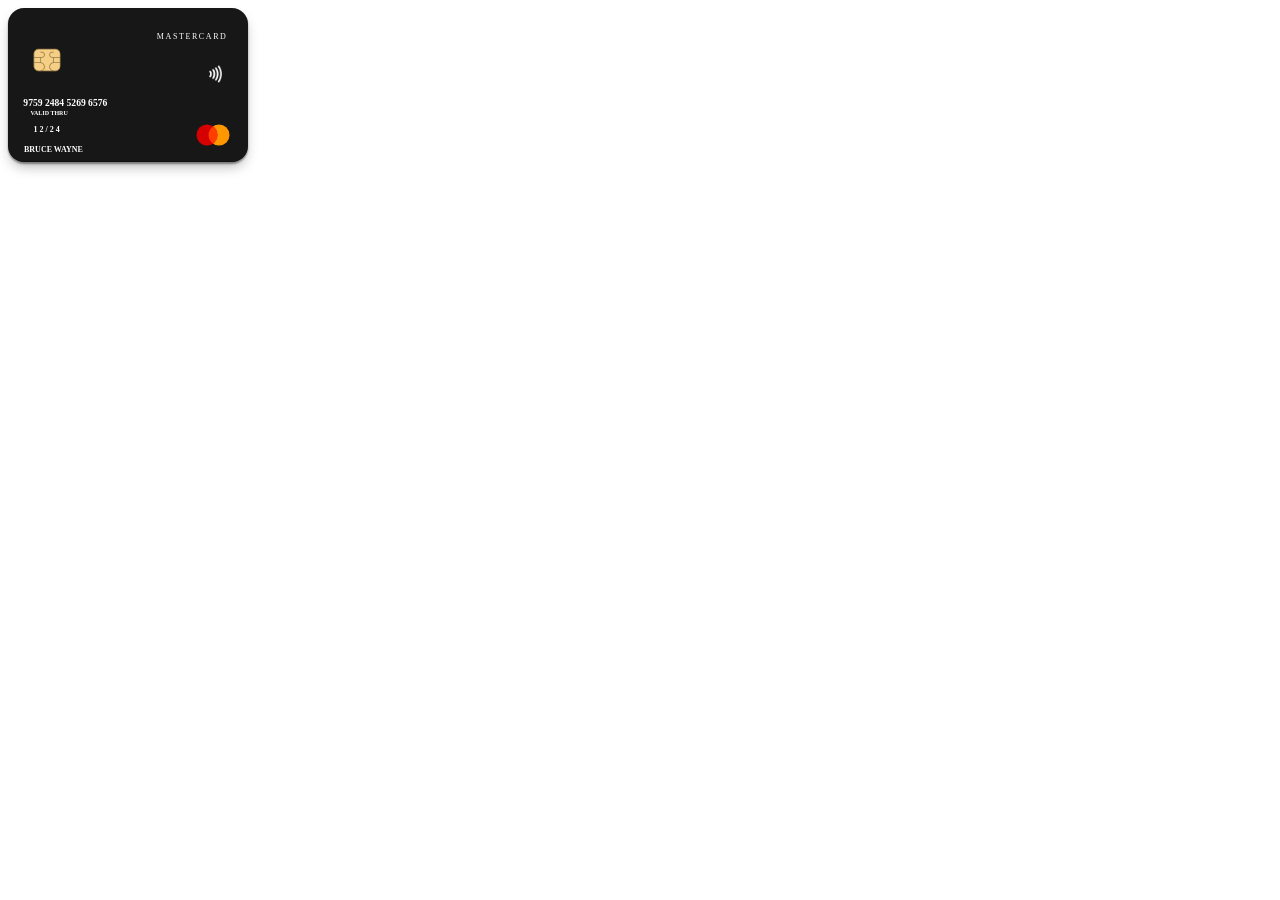
<file: Cafe PETRONA/Prog/carr.html>
<!DOCTYPE html>
<html>
<head>
    <meta charset="utf-8">
    <meta name="viewport" content="width=device-width, initial-scale=1">
    <title></title>
    <link rel="stylesheet" type="text/css" href="../Css/carr.css">
</head>
<body>
<div class="flip-card">
    <div class="flip-card-inner">
        <div class="flip-card-front">
            <p class="heading_8264">MASTERCARD</p>
            <svg class="logo" xmlns="http://www.w3.org/2000/svg" x="0px" y="0px" width="36" height="36" viewBox="0 0 48 48">
            <path fill="#ff9800" d="M32 10A14 14 0 1 0 32 38A14 14 0 1 0 32 10Z"></path><path fill="#d50000" d="M16 10A14 14 0 1 0 16 38A14 14 0 1 0 16 10Z"></path><path fill="#ff3d00" d="M18,24c0,4.755,2.376,8.95,6,11.48c3.624-2.53,6-6.725,6-11.48s-2.376-8.95-6-11.48 C20.376,15.05,18,19.245,18,24z"></path>
            </svg>
            <svg version="1.1" class="chip" id="Layer_1" xmlns="http://www.w3.org/2000/svg" xmlns:xlink="http://www.w3.org/1999/xlink" x="0px" y="0px" width="30px" height="30px" viewBox="0 0 50 50" xml:space="preserve">  <image id="image0" width="50" height="50" x="0" y="0" href="[data-uri]"></image>
            </svg>
            <svg version="1.1" class="contactless" id="Layer_1" xmlns="http://www.w3.org/2000/svg" xmlns:xlink="http://www.w3.org/1999/xlink" x="0px" y="0px" width="20px" height="20px" viewBox="0 0 50 50" xml:space="preserve">  <image id="image0" width="50" height="50" x="0" y="0" href="[data-uri]"></image>
            </svg>
            <p class="number">9759 2484 5269 6576</p>
            <p class="valid_thru">VALID THRU</p>
            <p class="date_8264">1 2 / 2 4</p>
            <p class="name">BRUCE WAYNE</p>
        </div>
        <div class="flip-card-back">
            <div class="strip"></div>
            <div class="mstrip"></div>
            <div class="sstrip">
              <p class="code">***</p>
            </div>
        </div>
    </div>
</div>
</body>
</html>
</file>
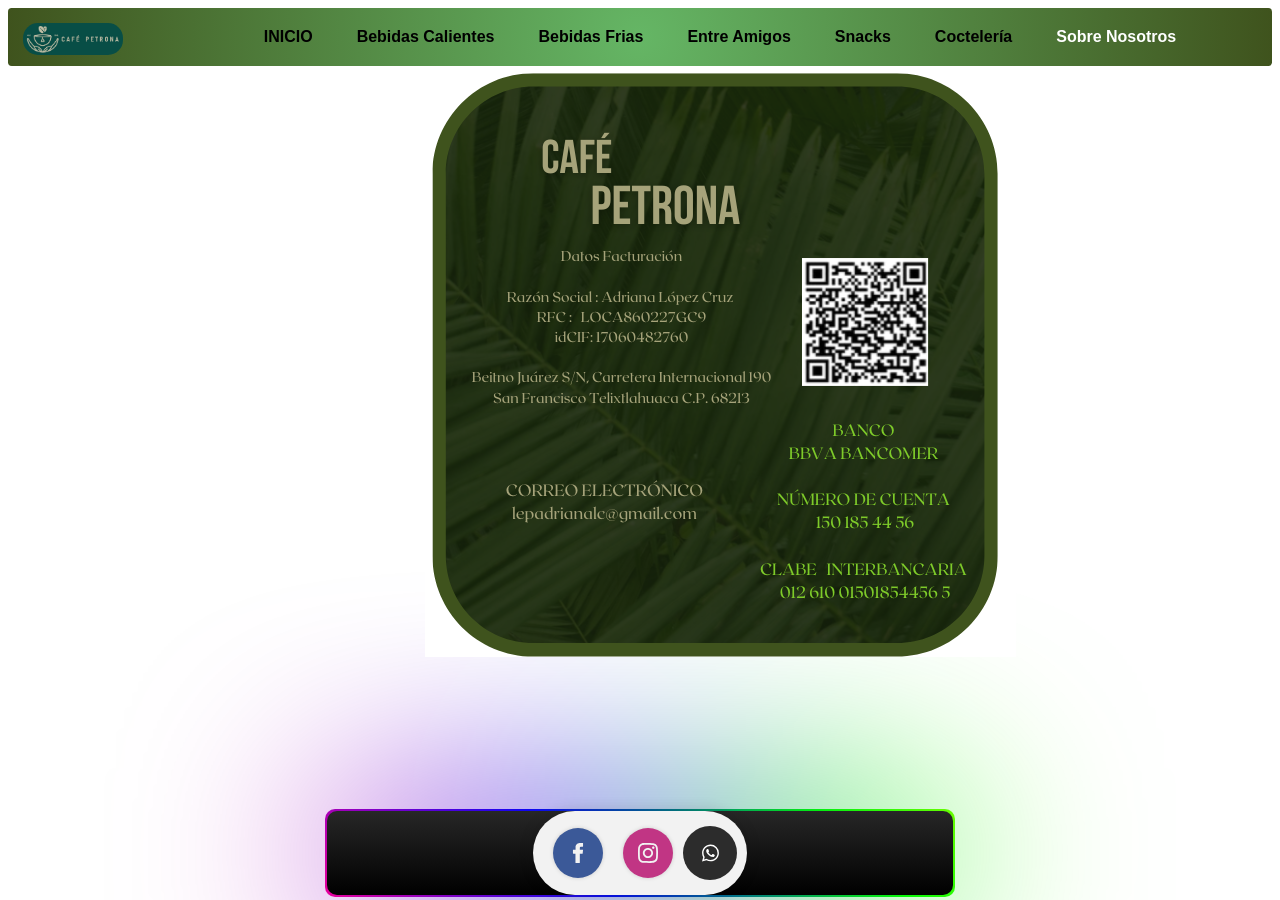
<file: Cafe PETRONA/Prog/sobren.html>
<!DOCTYPE html>
<html>
<head>
	<meta charset="utf-8">
	<meta name="viewport" content="width=device-width, initial-scale=1">
	<title>Sobre Nosotros : </title>
	<link rel="stylesheet" type="text/css" href="../Css/bebidas.css">
	<link rel="stylesheet" type="text/css" href="../Css/INICIO.css">
	<link rel="stylesheet" type="text/css" href="../Css/SobreN.css">
		  <link rel="icon" href="../imagenes/Imagen de WhatsApp 2023-06-27 a las 18.51.43.jpg" type="image/png">

</head>
<body>
<ul class="menu">
	<img src="../imagenes/log.jpg" class="imagen"></img>
	<li><a href="../index.html"class="menu-item"> INICIO </a></li>
<li ><a href="BebidasCalientes.html"class="menu-item"> Bebidas Calientes  </a> </li>
<li><a href="BebidasFrias.html"class="menu-item"> Bebidas Frias    </a></li>
<li><a href="Entreamigos.html"class="menu-item">   Entre Amigos   </a></li>
<li><a href="Snacks.html"class="menu-item">   Snacks </a></li>
<li><a href="Cokteleria.html"class="menu-item" >  Coctelería  </a></li>
<li><a href="sobren.html"class="menu-item selected">Sobre Nosotros</a></li>


</ul>
<div class="imagensita">
<img src="../imagenes/Diseño sin título.png">
</div>
<div class="card">
<div class="social-buttons">

 
  <a href="https://www.facebook.com/cafepetrona"class="social-button facebook"target="_blank">
    <svg version="1.1" id="Layer_1" xmlns="http://www.w3.org/2000/svg" xmlns:xlink="http://www.w3.org/1999/xlink" viewBox="0 0 310 310" xml:space="preserve">
<g id="XMLID_834_">
  <path id="XMLID_835_" d="M81.703,165.106h33.981V305c0,2.762,2.238,5,5,5h57.616c2.762,0,5-2.238,5-5V165.765h39.064
    c2.54,0,4.677-1.906,4.967-4.429l5.933-51.502c0.163-1.417-0.286-2.836-1.234-3.899c-0.949-1.064-2.307-1.673-3.732-1.673h-44.996
    V71.978c0-9.732,5.24-14.667,15.576-14.667c1.473,0,29.42,0,29.42,0c2.762,0,5-2.239,5-5V5.037c0-2.762-2.238-5-5-5h-40.545
    C187.467,0.023,186.832,0,185.896,0c-7.035,0-31.488,1.381-50.804,19.151c-21.402,19.692-18.427,43.27-17.716,47.358v37.752H81.703
    c-2.762,0-5,2.238-5,5v50.844C76.703,162.867,78.941,165.106,81.703,165.106z"></path>
</g>
</svg>
  </a>
  <a href="https://www.instagram.com/cafe_petrona_1908/" class="social-button instagram"target="_blank">
    <svg width="800px" height="800px" viewBox="0 0 20 20" version="1.1" xmlns="http://www.w3.org/2000/svg" xmlns:xlink="http://www.w3.org/1999/xlink">
    <g id="Page-1" stroke="none" stroke-width="1">
        <g id="Dribbble-Light-Preview" transform="translate(-340.000000, -7439.000000)">
            <g id="icons" transform="translate(56.000000, 160.000000)">
                <path d="M289.869652,7279.12273 C288.241769,7279.19618 286.830805,7279.5942 285.691486,7280.72871 C284.548187,7281.86918 284.155147,7283.28558 284.081514,7284.89653 C284.035742,7285.90201 283.768077,7293.49818 284.544207,7295.49028 C285.067597,7296.83422 286.098457,7297.86749 287.454694,7298.39256 C288.087538,7298.63872 288.809936,7298.80547 289.869652,7298.85411 C298.730467,7299.25511 302.015089,7299.03674 303.400182,7295.49028 C303.645956,7294.859 303.815113,7294.1374 303.86188,7293.08031 C304.26686,7284.19677 303.796207,7282.27117 302.251908,7280.72871 C301.027016,7279.50685 299.5862,7278.67508 289.869652,7279.12273 M289.951245,7297.06748 C288.981083,7297.0238 288.454707,7296.86201 288.103459,7296.72603 C287.219865,7296.3826 286.556174,7295.72155 286.214876,7294.84312 C285.623823,7293.32944 285.819846,7286.14023 285.872583,7284.97693 C285.924325,7283.83745 286.155174,7282.79624 286.959165,7281.99226 C287.954203,7280.99968 289.239792,7280.51332 297.993144,7280.90837 C299.135448,7280.95998 300.179243,7281.19026 300.985224,7281.99226 C301.980262,7282.98483 302.473801,7284.28014 302.071806,7292.99991 C302.028024,7293.96767 301.865833,7294.49274 301.729513,7294.84312 C300.829003,7297.15085 298.757333,7297.47145 289.951245,7297.06748 M298.089663,7283.68956 C298.089663,7284.34665 298.623998,7284.88065 299.283709,7284.88065 C299.943419,7284.88065 300.47875,7284.34665 300.47875,7283.68956 C300.47875,7283.03248 299.943419,7282.49847 299.283709,7282.49847 C298.623998,7282.49847 298.089663,7283.03248 298.089663,7283.68956 M288.862673,7288.98792 C288.862673,7291.80286 291.150266,7294.08479 293.972194,7294.08479 C296.794123,7294.08479 299.081716,7291.80286 299.081716,7288.98792 C299.081716,7286.17298 296.794123,7283.89205 293.972194,7283.89205 C291.150266,7283.89205 288.862673,7286.17298 288.862673,7288.98792 M290.655732,7288.98792 C290.655732,7287.16159 292.140329,7285.67967 293.972194,7285.67967 C295.80406,7285.67967 297.288657,7287.16159 297.288657,7288.98792 C297.288657,7290.81525 295.80406,7292.29716 293.972194,7292.29716 C292.140329,7292.29716 290.655732,7290.81525 290.655732,7288.98792" id="instagram-[#167]">

</path>
            </g>
        </g>
    </g>
</svg>
  </a>
    <a class="socialContainer containerFour" href="https://api.whatsapp.com/send?phone=%2B529511788425&data=ARAWoF4UYVE3AezKtMAZvnwR19X2YmyCJrbqznGH8vVCOJMjA_kSQZwWwdjm2Gt8WvfpZvDcLNcMYJcvmTgsyJTAzZ6LpzXyn2PfmB54VYzqMT80mMvrO8YMXizhiZerNG813TxKplikCO2YyCBojUw&source=FB_Page&app=facebook&entry_point=page_cta&fbclid=IwAR0qLZcjoMEHyyILQb-nHrjlS_RmYuzo8w_otsjMuvdQ2llbbmH68DJiOEc" target="_blank">
    	
    <svg viewBox="0 0 16 16" class="socialSvg whatsappSvg"> <path d="M13.601 2.326A7.854 7.854 0 0 0 7.994 0C3.627 0 .068 3.558.064 7.926c0 1.399.366 2.76 1.057 3.965L0 16l4.204-1.102a7.933 7.933 0 0 0 3.79.965h.004c4.368 0 7.926-3.558 7.93-7.93A7.898 7.898 0 0 0 13.6 2.326zM7.994 14.521a6.573 6.573 0 0 1-3.356-.92l-.24-.144-2.494.654.666-2.433-.156-.251a6.56 6.56 0 0 1-1.007-3.505c0-3.626 2.957-6.584 6.591-6.584a6.56 6.56 0 0 1 4.66 1.931 6.557 6.557 0 0 1 1.928 4.66c-.004 3.639-2.961 6.592-6.592 6.592zm3.615-4.934c-.197-.099-1.17-.578-1.353-.646-.182-.065-.315-.099-.445.099-.133.197-.513.646-.627.775-.114.133-.232.148-.43.05-.197-.1-.836-.308-1.592-.985-.59-.525-.985-1.175-1.103-1.372-.114-.198-.011-.304.088-.403.087-.088.197-.232.296-.346.1-.114.133-.198.198-.33.065-.134.034-.248-.015-.347-.05-.099-.445-1.076-.612-1.47-.16-.389-.323-.335-.445-.34-.114-.007-.247-.007-.38-.007a.729.729 0 0 0-.529.247c-.182.198-.691.677-.691 1.654 0 .977.71 1.916.81 2.049.098.133 1.394 2.132 3.383 2.992.47.205.84.326 1.129.418.475.152.904.129 1.246.08.38-.058 1.171-.48 1.338-.943.164-.464.164-.86.114-.943-.049-.084-.182-.133-.38-.232z"></path> </svg>
  </a>
</div>
</div>

</body>
</html>
</file>
<file: Cafe PETRONA/Css/carr.css>
.flip-card {
  background-color: transparent;
  width: 240px;
  height: 154px;
  perspective: 1000px;
  color: white;
}

.heading_8264 {
  position: absolute;
  letter-spacing: .2em;
  font-size: 0.5em;
  top: 2em;
  left: 18.6em;
}

.logo {
  position: absolute;
  top: 6.8em;
  left: 11.7em;
}

.chip {
  position: absolute;
  top: 2.3em;
  left: 1.5em;
}

.contactless {
  position: absolute;
  top: 3.5em;
  left: 12.4em;
}

.number {
  position: absolute;
  font-weight: bold;
  font-size: .6em;
  top: 8.3em;
  left: 1.6em;
}

.valid_thru {
  position: absolute;
  font-weight: bold;
  top: 635.8em;
  font-size: .01em;
  left: 140.3em;
}

.date_8264 {
  position: absolute;
  font-weight: bold;
  font-size: 0.5em;
  top: 13.6em;
  left: 3.2em;
}

.name {
  position: absolute;
  font-weight: bold;
  font-size: 0.5em;
  top: 16.1em;
  left: 2em;
}

.strip {
  position: absolute;
  background: rgb(101,182,101);
background: linear-gradient(90deg, rgba(101,182,101,1) 0%, rgba(63,83,29,1) 100%);
  width: 15em;
  height: 1.5em;
  top: 2.4em;
 
}

.mstrip {
  position: absolute;
  background-color: rgb(255, 255, 255);
  width: 8em;
  height: 0.8em;
  top: 5em;
  left: .8em;
  border-radius: 2.5px;
}

.sstrip {
  position: absolute;
  background-color: rgb(255, 255, 255);
  width: 4.1em;
  height: 0.8em;
  top: 5em;
  left: 10em;
  border-radius: 2.5px;
}

.code {
  font-weight: bold;
  text-align: center;
  margin: .2em;
  color: black;
}

.flip-card-inner {
  position: relative;
  width: 100%;
  height: 100%;
  text-align: center;
  transition: transform 0.8s;
  transform-style: preserve-3d;
}

.flip-card:hover .flip-card-inner {
  transform: rotateY(180deg);
}

.flip-card-front, .flip-card-back {
  box-shadow: 0 8px 14px 0 rgba(0,0,0,0.2);
  position: absolute;
  display: flex;
  flex-direction: column;
  justify-content: center;
  width: 100%;
  height: 100%;
  -webkit-backface-visibility: hidden;
  backface-visibility: hidden;
  border-radius: 1rem;
}

.flip-card-front {
  box-shadow: rgba(0, 0, 0, 0.4) 0px 2px 2px, rgba(0, 0, 0, 0.3) 0px 7px 13px -3px, rgba(0, 0, 0, 0.2) 0px -1px 0px inset;
  background-color: #171717;
}

.flip-card-back {
  box-shadow: rgba(0, 0, 0, 0.4) 0px 2px 2px, rgba(0, 0, 0, 0.3) 0px 7px 13px -3px, rgba(0, 0, 0, 0.2) 0px -1px 0px inset;
  background-color: #171717;
  transform: rotateY(180deg);
}
</file>
<file: Cafe PETRONA/Css/bebidas.css>
.menu{

list-style: none;

padding: 0;

text-align:center; /*Alineacion de texto*/

margin: auto;
background: rgb(103,231,226);
background: rgb(101,182,101);
background: radial-gradient(circle, rgba(101,182,101,1) 0%, rgba(63,83,29,1) 100%);
border-radius: .5ex; /*re*/
}

.menu li a{

text-emphasis: none;

color: black;

padding : 20px;/*re*/
/*El padding en CSS es una propiedad o relleno 
que se crea alrededor del contenido de un elemento dentro de 
los bordes definidos y sirve para dar formato y diseño a una página web.*/

display: block;

border-radius: 15em;/*re*/

 font-weight: bold; /* Establece la negrita */
  font-family: "Arial", sans-serif; /* Establece una fuente cuadrada (Arial en este caso) */

}

.menu li{
	display: inline-block;
	text-align: center;

}

.menu li a:hover{
background: rgb(59,133,61);
background: rgb(95,189,90);
background: radial-gradient(circle, rgba(95,189,90,1) 0%, rgba(63,83,29,1) 100%);
}
.menu-item {
  color: black; /* Color inicial del texto */
}

.menu-item:hover {
  color: black; /* Color del texto al pasar el cursor por encima */
}

.menu-item.selected {
  color: white; /* Color del texto cuando está seleccionado */
}
</file>
<file: Cafe PETRONA/Css/INICIO.css>
.contenedor-imagen {
  max-width: 100%;
  height: auto;
}
.contenedor-imagen img {
  max-width: 100%;
  height: auto;
  position: absolute;
}

a{
text-decoration: none;
}

.imagen{
float: left;
top: 20px;
margin-right:30px;
width:100px;
height: auto;
border-radius:30px;
padding: 15px;
}
</file>
<file: Cafe PETRONA/Css/SobreN.css>
/*.card {
  top: 150px;
  width: 500px;
  height: 254px;
  margin-left: auto;
  margin-right: auto;
  display: flex;
  align-items: center;
  justify-content: center;
  gap: 10px;
  padding: 0px 15px;
  background-color: red;
  border-radius: 10px;
  border: none;
  color: white;
  position: relative;
  cursor: pointer;
  font-weight: 900;
  transition-duration: .2s;
  background: linear-gradient(0deg, #000, #272727);

}*/
.card {
  top: 150px; /* Ajustar el valor según tus necesidades */
  width: 80%; /* Ajustar el valor según tus necesidades */
  max-width: 500px; /* Establecer un ancho máximo para evitar que se haga demasiado grande */
  margin-left: auto;
  margin-right: auto;
  display: flex;
  flex-direction: column;
  align-items: center;
  justify-content: center;
  gap: 10px;
  padding: 0px 5%; /* Utilizar porcentaje en lugar de píxeles */
  background-color: red;
  border-radius: 10px;
  border: none;
  color: white;
  position: relative;
  cursor: pointer;
  font-weight: 900;
  transition-duration: .2s;
  background: linear-gradient(0deg, #000, #272727);
}

.card:before, .card:after {
  content: '';
  position: absolute;
  left: -2px;
  top: -2px;
  border-radius: 10px;
  background: linear-gradient(45deg, #fb0094, #0000ff, #00ff00,#ffff00, #ff0000, #fb0094, 
    #0000ff, #00ff00,#ffff00, #ff0000);
  background-size: 400%;
  width: calc(100% + 4px);
  height: calc(100% + 4px);
  z-index: -1;
  animation: steam 20s linear infinite;

}

@keyframes steam {
  0% {
    background-position: 0 0;
  }

  50% {
    background-position: 400% 0;
  }

  100% {
    background-position: 0 0;
  }
}

.card:after {
  filter: blur(100px);
}



.social-buttons {
  display: flex;
  justify-content: center;
  align-items: center;
  background-color: #f2f2f2;
  box-shadow: 0px 0px 15px #00000027;
  padding: 15px 10px;
  border-radius: 5em;
}

.social-button {
  display: flex;
  justify-content: center;
  align-items: center;
  width: 50px;
  height: 50px;
  border-radius: 50%;
  margin: 0 10px;
  background-color: #fff;
  box-shadow: 0px 0px 4px #00000027;
  transition: 0.3s;
}

.social-button:hover {
  background-color: #f2f2f2;
  box-shadow: 0px 0px 6px 3px #00000027;
}

.social-buttons svg {
  transition: 0.3s;
  height: 20px;
}

.facebook {
  background-color: #3b5998;
}

.facebook svg {
  fill: #f2f2f2;
}

.facebook:hover svg {
  fill: #3b5998;
}

.github {
  background-color: #333;
}

.github svg {
  width: 25px;
  height: 25px;
  fill: #f2f2f2;
}

.github:hover svg {
  fill: #333;
}

.linkedin {
  background-color: #0077b5;
}

.linkedin svg {
  fill: #f2f2f2;
}

.linkedin:hover svg {
  fill: #0077b5;
}

.instagram {
  background-color: #c13584;
}

.instagram svg {
  fill: #f2f2f2;
}

.instagram:hover svg {
  fill: #c13584;
}

.containerFour:hover {
  background-color: #128C7E;
  transition-duration: .3s;
}

.socialContainer:active {
  transform: scale(0.9);
  transition-duration: .3s;
}

.socialSvg {
  width: 17px;
}

.socialSvg path {
  fill: rgb(255, 255, 255);
}

.socialContainer:hover .socialSvg {
  animation: slide-in-top 0.3s both;
}

@keyframes slide-in-top {
  0% {
    transform: translateY(-50px);
    opacity: 0;
  }

  100% {
    transform: translateY(0);
    opacity: 1;
  }
}

.socialContainer {
  width: 52px;
  height: 52px;
  background-color: rgb(44, 44, 44);
  display: flex;
  align-items: center;
  justify-content: center;
  overflow: hidden;
  transition-duration: .3s;
  border-radius:100px;

  padding: 1.10px;
}




.imagensita {
  text-align: center;
 
}

.imagensita img {
  max-width: 100%;
  height: auto;
   top: 1000px;
}
</file>
